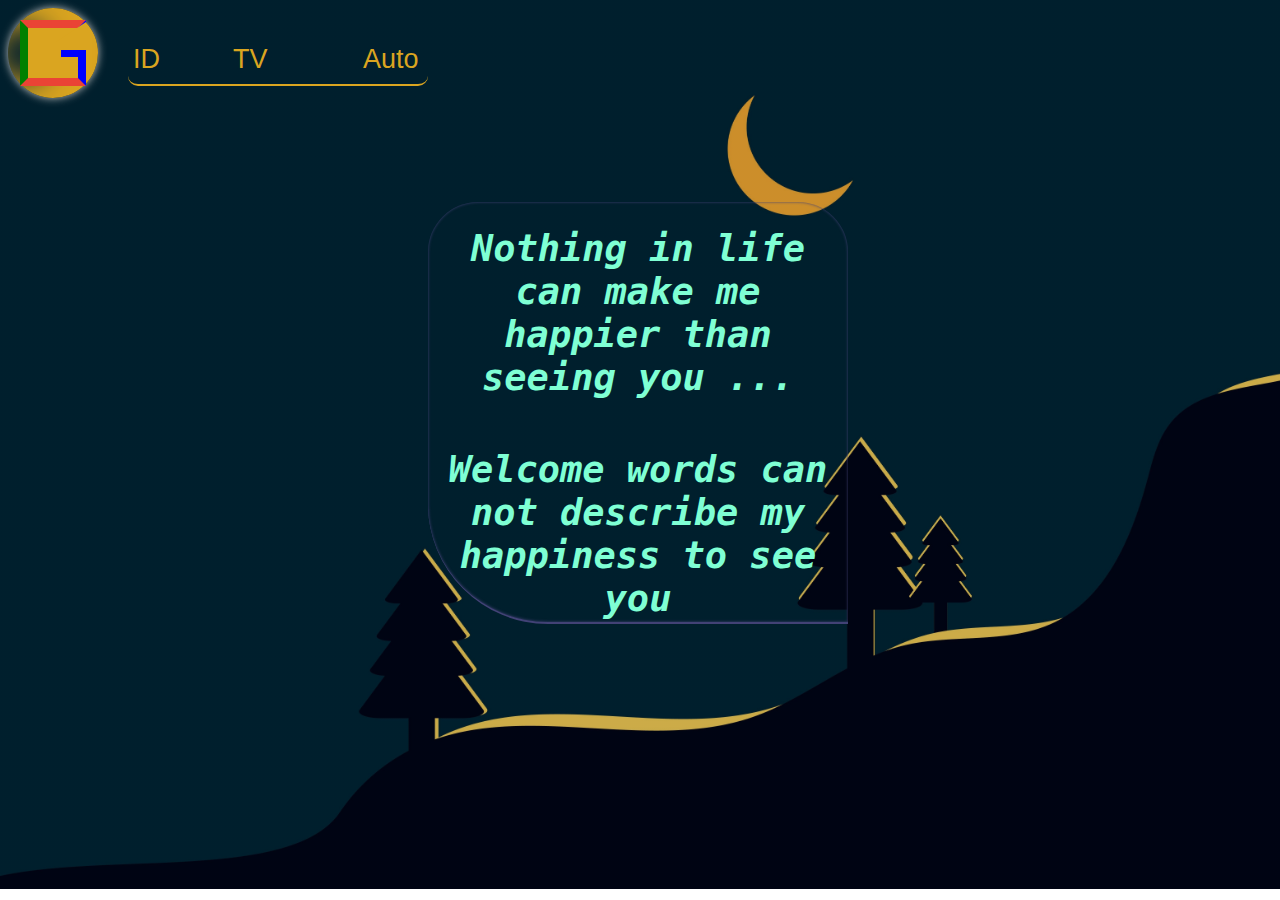
<file: index.html>
<!DOCTYPE html>
<html lang="ar">
<head>
    <meta charset="UTF-8">
    <meta name="viewport" content="width=device-width, initial-scale=1.0">
    <link rel="stylesheet" href="style.css">
    <title>TRX_LIBYA</title>
</head>
<body>
    
    <div class="border1">
        <div class="border">
            <div class="logo"></div>
        </div>
    </div>
    <ul class="ul">
        <li class="fi red"><a href="tv.html">TV</a></li>
        <li class="fi yellow"><a href="log.html">ID</a></li>
        <li class="fi green"><a href="indexpro.html">Auto</a></li>
    </ul>
    <div class="circle loop">
        <h1 class="h1 text-1">Nothing in life can make me happier than seeing you ...</h1>
        <h1 class="h1 text-2">Welcome words can not describe my happiness to see you</h1>
        <h1 class="h1 text-3"></h1>
    </div>
</body>
</html>
</file>
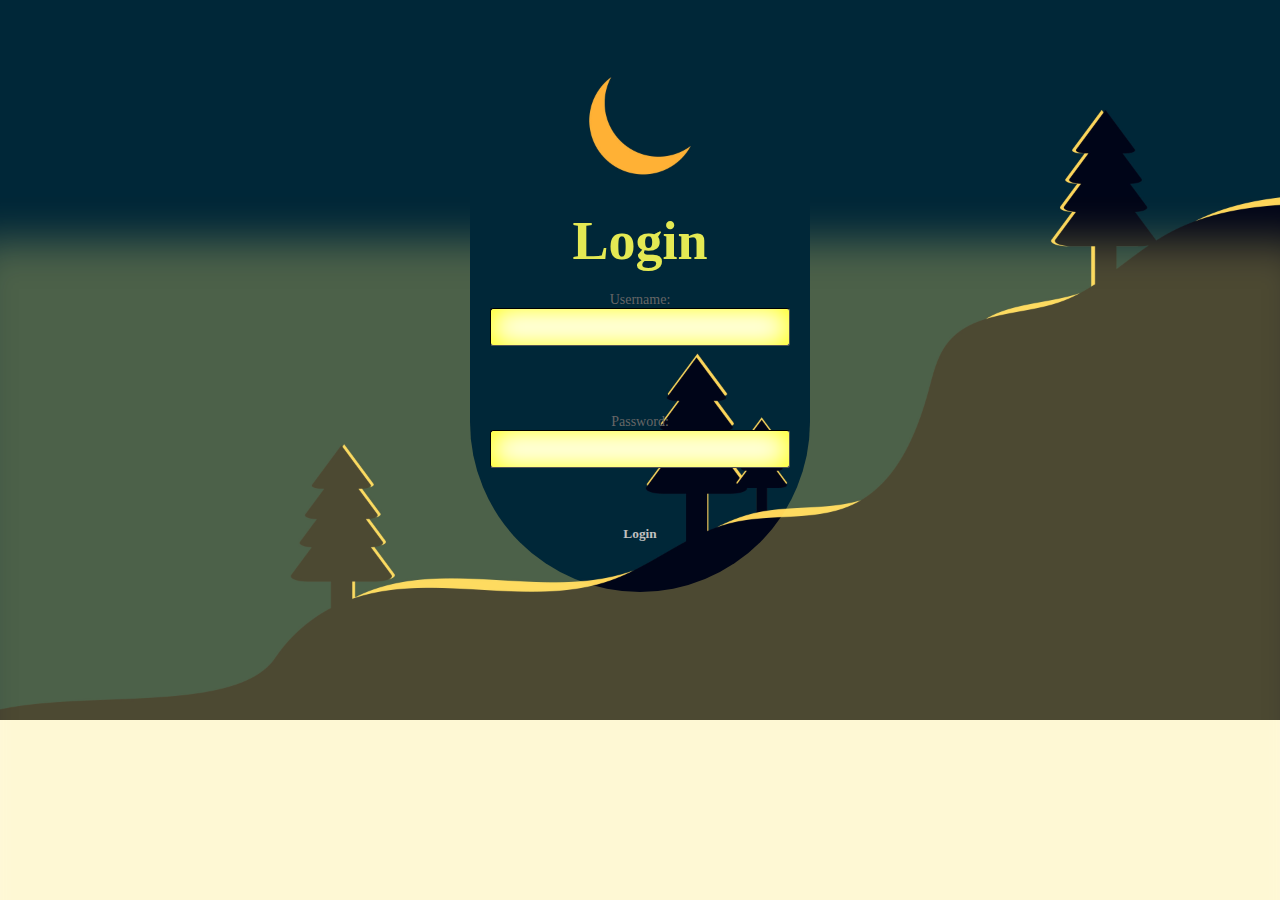
<file: log.html>
<!DOCTYPE html>
<html lang="ar">
<head>
    <meta charset="UTF-8">
    <meta name="viewport" content="width=device-width, initial-scale=1.0">
    <link rel="stylesheet" href="log.css">
    <title>Document</title>
</head>
<body>
    <div class="container">
		<h1>Login</h1>
		<form id="login-form">
			<label for="username">Username:</label>
			<input type="text" id="username" name="username"><br><br>
			<label for="password">Password:</label>
			<input type="password" id="password" name="password"><br><br>
			<input type="submit" value="Login">
		</form>
		<p id="error-message"></p>
	</div>
    <script src="script.js"></script>
</body>
</html>
</file>
<file: style.css>
body{
    width: 98%;
    height: 97vh;
    background-origin: border-box;
    background-image: linear-gradient(rgba(0, 0, 0, 0.2), rgba(0, 0, 0, .2)),
    url(background22.jpg);
    background-repeat: no-repeat;
    background-size: cover;
    animation: body 0s linear infinite;
}

@keyframes body {
    0%{
        background-image: linear-gradient(rgba(0, 0, 0, 0.4), rgba(0, 0, 0, .2)),
        url(background22.jpg);
    }
    35%{
        background-image: linear-gradient(rgba(0, 0, 0, 0.6), rgba(0, 0, 0, .2)),
        url(background22.jpg);
    }
    55%{
        background-image: linear-gradient(rgba(245, 245, 229, 0.8)), rgba(0, 0, 0, .2),
        url(background22.jpg);
    }
    65%{
        background-image: linear-gradient(rgba(0, 0, 0, 0.8), rgba(0, 0, 0, .2)),
        url(background22.jpg);
    }
    80%{
        background-image: linear-gradient(rgba(0, 0, 0, 0.4), rgba(0, 0, 0, .2)),
        url(background22.jpg);
    }
    100%{
        background-image: linear-gradient(rgba(0, 0, 0, 0.2), rgba(0, 0, 0, .2)),
        url(background22.jpg);
    }
}


.logo{
    background: none;
    translate: 0px 0px;
    position: relative;
    width: 50px;
    height: 50px;
    border-top: 8px solid #ea4335;
    border-right: 8px solid blue;
    border-bottom: 8px solid #ea4335;
    border-left: 8px solid green;
    background-color: goldenrod;
    animation: logo2 5s linear;
    animation: logo .7s linear infinite;
}
@keyframes logo {
    from{
        border-radius: 50%;
        transform: rotateY(35deg);
    }
    to{
        border-radius: 50%;
        transform: rotateY(-35deg);
    }
}


.logo::before{
    content: "";
    position: fixed;
    background: blue;
    width: 25px;
    height: 8px;
    top: 50%;
    right: -8px;
    transform: translateY(-50%);
}

.logo::after{
    content: "";
    position: absolute;
    width: 0%;
    height: 7.5px;
    top: -6px;
    right: -8px;
    border-top: 20px solid transparent;
    border-right: 30px solid goldenrod;
}

.border{
    display: inline-flex;
    justify-content: center;
    align-items: center;
    border-radius: 50px;
    width: 90px;
    height: 90px;
    box-shadow: inset -30px 0 30px 16px goldenrod,
    0 0 8px silver;
}

.ul{
    display: flex;
    text-align: center;
    translate: 120px -100px;
    border-bottom: 2px inset goldenrod;
    border-radius: 10px;
    width: 260px;
    height: 70px;
}


/*fi div color*/



.red{
    translate: -60px 30px;
    display: inline-block;
    position: absolute;
    margin: 0px 125px;
    font-size: 27px;
    font-family: sans-serif;
}

.red:hover{
    translate: -60px 30px;
    display: inline-block;
    margin: 0px 125px;
    font-size: 24px;
    font-weight: 900;
    font-family: 'Lucida Sans', 'Lucida Sans Regular', 'Lucida Grande', 'Lucida Sans Unicode', Geneva, Verdana, sans-serif;
}

.yellow{
    translate: -160px 30px;
    display: inline-block;
    position: absolute;
    margin: 0px 125px;
    font-size: 27px;
    font-family: sans-serif;
}

.yellow:hover{
    translate: -160px 30px;
    display: inline-block;
    margin: 0px 125px;
    font-size: 24px;
    font-weight: 900;
    font-family: 'Lucida Sans', 'Lucida Sans Regular', 'Lucida Grande', 'Lucida Sans Unicode', Geneva, Verdana, sans-serif;
}

.green{
    translate: 70px 30px;
    display: inline-block;
    position: absolute;
    margin: 0px 125px;
    font-size: 27px;
    font-family: sans-serif;
}

.green:hover{
    translate: 70px 30px;
    display: inline-block;
    margin: 0px 125px;
    font-size: 24px;
    font-weight: 900;
    font-family: 'Lucida Sans', 'Lucida Sans Regular', 'Lucida Grande', 'Lucida Sans Unicode', Geneva, Verdana, sans-serif;
}



a{
    text-decoration: none;
    color: goldenrod;
    border-radius: 10px;
}

a:hover{
    background: none;
    color: goldenrod;
    font-family: 'Lucida Sans', 'Lucida Sans Regular', 'Lucida Grande', 'Lucida Sans Unicode', Geneva, Verdana, sans-serif;
}

.img{
    position: absolute;
    top: 50%;
    right: 30%;
    margin: auto;
    background: none;
}



.circle{
    display: grid;
    align-items: center;
    translate: 420px;
    border: none;
    border-radius: 50px 50px 0px 120px;
    box-shadow: inset 0 0 3px 0 rgb(66, 66, 118);
    border-bottom: 2px inset rgb(66, 66, 118);
    width: 420px;
    height: 420px;
    animation: circle .7s cubic-bezier(0.075, 0.82, 0.165, 1);
}
@keyframes circle {
    from{
        border: none;
        text-shadow: 0 0 20px white;
        transform: rotateY(15deg) rotateX(-15deg);
        filter: hue-rotate(360deg);
    }
    to{
        text-shadow: 0 0 20px white;
        transform: rotateX(15deg) rotateY(-15deg);
        filter: hue-rotate(-360deg);
    }
}

.h1{
    text-align: center;
    font-size: 37px;
    font-family: monospace;
    font-style: italic;
    font-weight: 900;
    color: aquamarine;
    animation: text-1 2s linear infinite;
}
@keyframes text-1{
    from{
        filter: hue-rotate(360deg);
    }
}
</file>
<file: log.css>
body{
    background-image:
    url(background22.jpg);
    background-repeat: no-repeat;
    background-size: cover;
    color: orchid;
  }
  
  
    .container {
    width: 300px;
      translate: 0px 90px;
      margin: 100px auto;
      padding: 20px;
      border-top: none;
      border-radius: 5px 5px 500px 500px;
      background: none;
      box-shadow: 0px 550px 40px 500px rgba(252, 233, 112, 0.3);
      text-align: center;
      transition: all 5s;
  }
  
  h1{
    animation: h2 3s linear infinite;
  }
  @keyframes h2 {
    from{
      transform: rotateY(25deg);
    }
    to{
      transform: rotateY(-25deg);
    }
  }
  
  
  .login-form, h1{
      margin-top: 0;
      font-size: 54px;
      font-family: cursive;
      margin-bottom: 20px;
      color: #e4e953;
    }
    
    .login-form, label {
      display: block;
      margin-top: 20px;
      font-size: 14px;
      color: #666;
    }
  
    
    .login-form, input[type="text"],
    .login-form, input[type="password"] {
      content: "";
      width: 100%;
      padding: 10px;
      font-size: 14px;
      font-weight: 600;
      font-family: system-ui, -apple-system, BlinkMacSystemFont, 'Segoe UI', Roboto, Oxygen, Ubuntu, Cantarell, 'Open Sans', 'Helvetica Neue', sans-serif;
      border: 1.5px inset black;
      border-radius: 3px;
      box-sizing: border-box;
      box-shadow: inset 0 0 29px yellow;
      margin-bottom: 30px;
      text-align: center;
    }
    
    .login-form, input[type="submit"] {
      background: none;
      color: silver;
      font-family: cursive;
      font-weight: 900;
      border: none;
      width: 120px;
      padding: 10px;
      border-radius: 5px;
      cursor: pointer;
      transition: all 8s;
    }
  
    .login-form, input[type="submit"]:hover {
      border: none;
      width: 120px;
      padding: 10px;
      border-radius: 5px;
      cursor: pointer;
    }
    
    .login-form, input[type="submit"]:hover {
      font-family: cursive;
      font-weight: 900;
      background-color: goldenrod;
      color: rgb(14, 6, 255);
    }
    
    .login-form, input[type="checkbox"] {
      display: inline-block;
      translate: -70px -30px;
      margin-right: 10px;
    }
    
    .login-form, p {
      font-size: 14px;
      font-weight: 900;
      font-family: sans-serif;
      color: blueviolet;
      margin-top: 20px;
    }
    
    .login-form {
      color: goldenrod;
      text-decoration: none;
    }
    
    .login-form:hover {
      text-decoration: underline;
    }
  
    .login-form:hover{
      box-shadow: none;
    }
</file>
